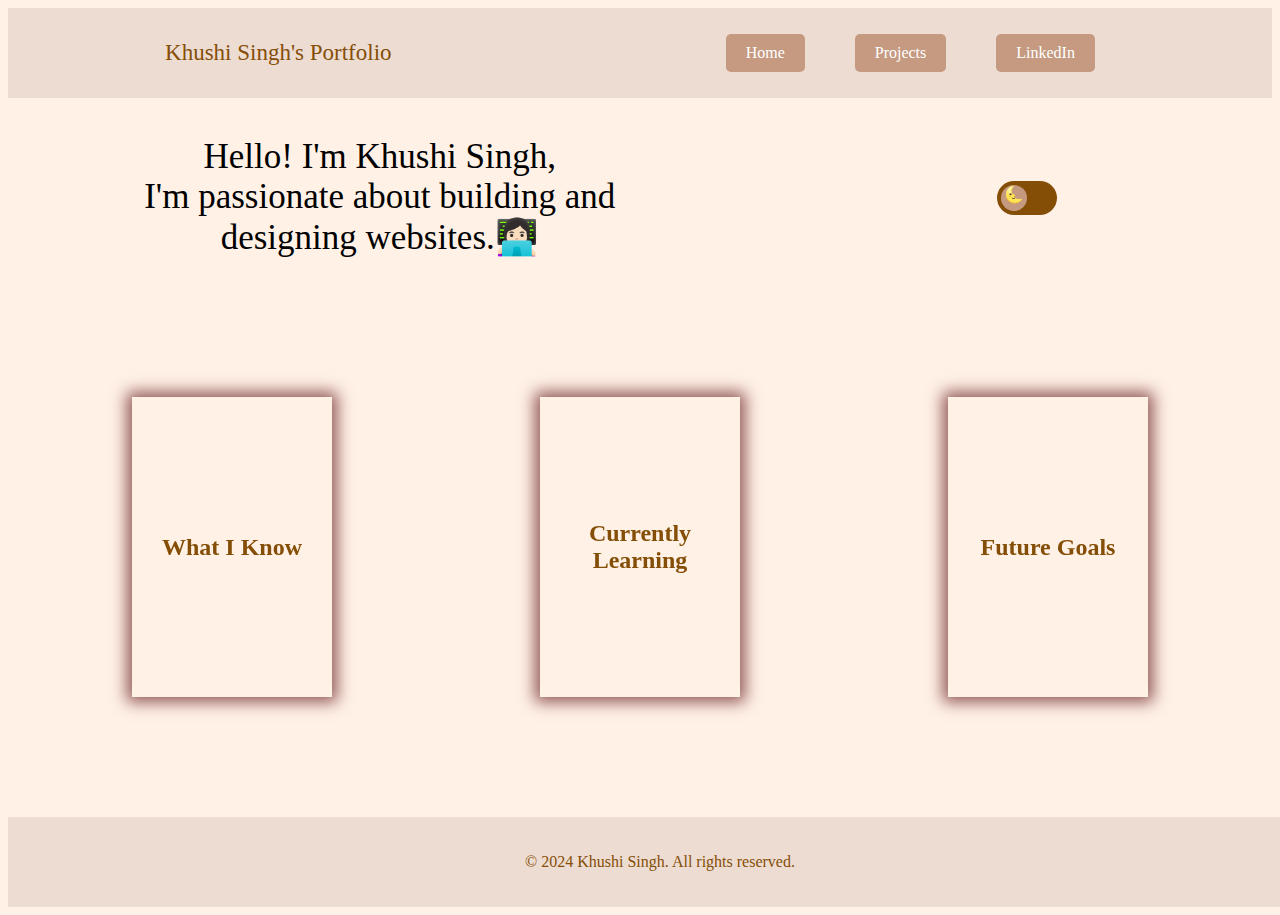
<file: index.html>
<!DOCTYPE html>
<html lang="en">
<head>
    <meta charset="UTF-8">
    <meta name="viewport" content="width=device-width, initial-scale=1.0">
    <title>Khushi Singh Portfolio</title>
    <link rel="stylesheet" type="text/css" href="style.css">
</head>
<body>
    <header>
        <nav>
            <div class="left">Khushi Singh's Portfolio</div>
            <div class="right">
                <ul>
                  <li><a href="index.html">Home</a></li>
                  <li><a href="projects.html">Projects</a></li>
                  <li><a href="https://www.linkedin.com/feed/">LinkedIn</a></li>
                </ul>
            </div>
        </nav>
    </header>
    <main>
        <section class="first">
            <div class="leftsection">
                Hello! I'm Khushi Singh, 
                <div>I'm passionate about building and designing websites.👩🏻‍💻</div>
            </div>
            <div class="rightsection">
              <label class="switch">
                <input type="checkbox" id="theme-toggle">
                <span class="slider round"></span>
              </label>

            </div>
        </section>
      
        <!-- Card container -->
        <div class="container">
          
          <!-- Card for "What I Know" -->
          <div class="card">
            <div class="card-front">
              <!-- Front content -->
              <h2 style="text-align: center;">What I Know</h2>
            </div>
            <div class="card-back">
              <!-- Back content -->
              
                <p>HTML & CSS</p>
                <p>JavaScript</p>
                <p>MySQL</p>
                <p>C language</p>
                <!-- Add more skills as needed -->
              
            </div>
          </div>

          <!-- Card for "Currently Learning" -->
          <div class="card">
            <div class="card-front">
              <!-- Front content -->
              <h2>Currently Learning</h2>
            </div>
            <div class="card-back">
              <!-- Back content -->
              
                <p>Python</p>
                <p>Node.js</p>
                <!-- Add more skills as needed -->
              
            </div>
          </div>

          <!-- Card for "Future Goals" -->
          <div class="card">
            <div class="card-front">
              <!-- Front content -->
              <h2>Future Goals</h2>
            </div>
            <div class="card-back">
              <!-- Back content -->
              
                <p>Rust</p>
                <p>Typescript</p>
                <p>Machine Learning (ML)</p>
                <p>Artificial Intelligence (AI)</p>
                <!-- Add more skills as needed -->
              
            </div>
          </div>

        </div>
    </main>
    

    
    <footer>
        <p>© 2024 Khushi Singh. All rights reserved.</p>
    </footer>
    <script src="index.js"></script>
</body>
</html>
</file>
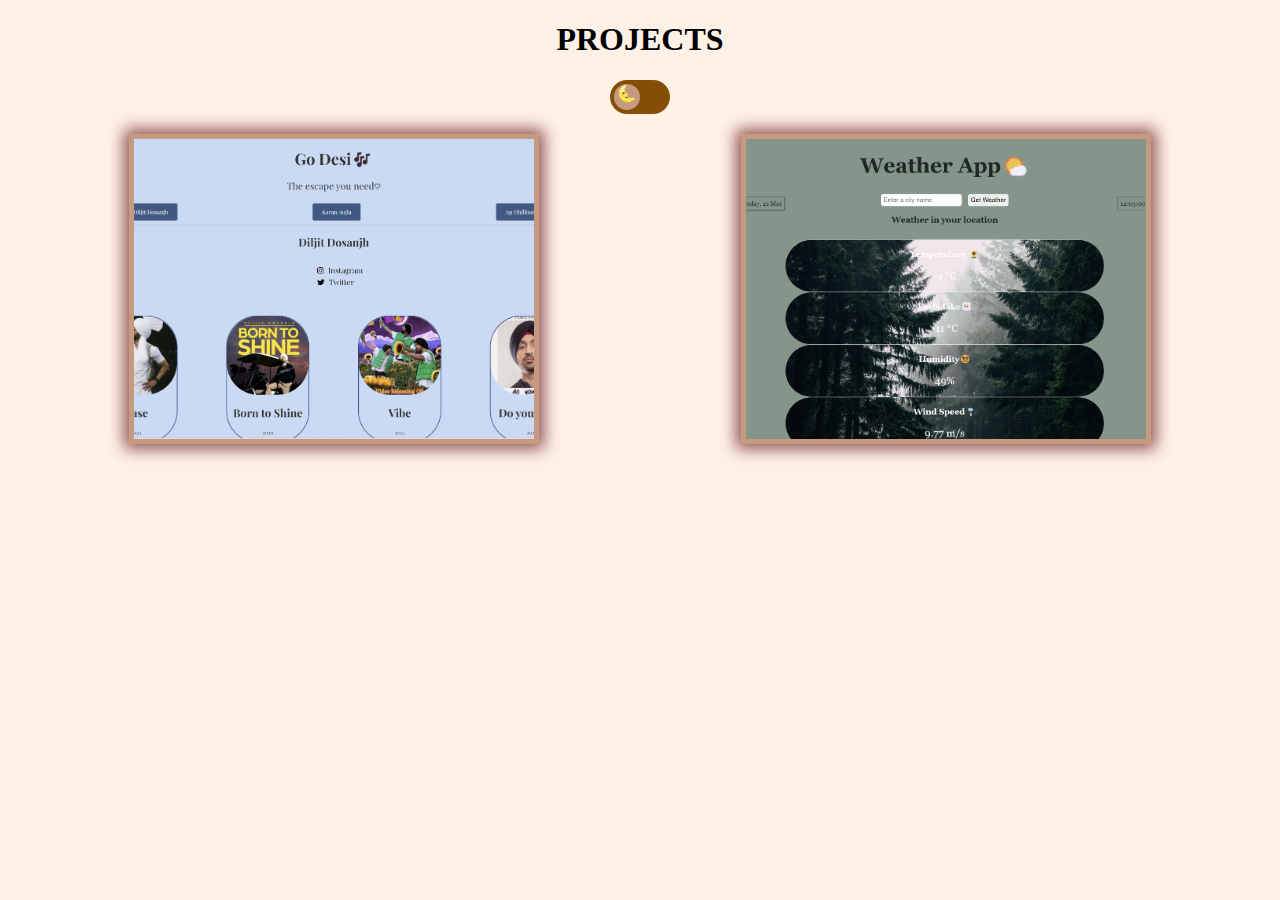
<file: projects.html>
<!DOCTYPE html>
<html lang="en">
<head>
    <meta charset="UTF-8">
    <meta name="viewport" content="width=device-width, initial-scale=1.0">
    <title>Document</title>
  
    <link rel="stylesheet" type="text/css" href="style.css">
</head>
<body>
    <main>
        <h1 style="text-align: center;">PROJECTS</h1>
        <label class="switch">
            <input type="checkbox" id="theme-toggle">
            <span class="slider round"></span>
        </label>

        <div class="container">
            <!-- Card with image and content -->
            <div class="card1">
                <div class="card-background">
                    <img src="Screenshot 2024-03-20 141438.png" alt="My Own Spotify -GO DESI">
                    <div class="overlay"></div>
                </div>
                <div class="card-content">
                    <h3>My Own Spotify -GO DESI🎧</h3>
                    <p><a href="https://khushisingh2911.github.io/GoDesi/">Tap to open.</a></p>

                </div>
            </div>
            <!-- Another card -->
            <div class="card1">
                <div class="card-background">
                    <img src="Screenshot 2024-03-21 120317.png" alt="Weather-App">
                    <div class="overlay"></div>
                </div>
                <div class="card-content">
                    <h3>Weather-App🌜</h3>
                    <p><a href="https://khushisingh2911.github.io/Weather-App/">Tap to open.</a></p>

                </div>
            </div>
        </div>
    </main>
    <script src="index.js"></script>
</body>
</html>
</file>
<file: style.css>
nav {
  display: flex;
  justify-content: space-around;
  align-items: center;
  height: 90px;
  background-color:  #eddcd2;
  color:#854e06
}
body{
  background-color:	 #fff1e6;
  text-align: center;
}
nav ul {
  display: flex;
  justify-content: center;
}
h2,p{
  text-align: center;
}
nav ul li {
  list-style: none;
  margin: 0 20px; /* Adjust margin to control spacing between list items */
}
.left{
  font-size: 23px;
}
.first {
  display: flex;
  justify-content: space-around;
  align-items: center;
  margin: 23px 0;
  gap: 30px; /* This will create space between the two sections */
}

.rightsection{
  
  padding: 1rem; /* This adds padding inside the sections */
  flex-basis: 30%; /* This will define the initial size of the section */
  box-sizing: border-box; /* This ensures the padding is included in the width */
}
  .leftsection {
      background-color:  #fff1e6;
  padding: 1rem; /* This adds padding inside the sections */
  flex-basis: 50%; /* This will define the initial size of the section */
  font-size: 35px;
  box-sizing: border-box; /* This ensures the padding is included in the width */
}
@keyframes colorChange {
  from { color:  #fff1e6; }
  to { color: #c3aa9c; }
}




/* Apply the animation to a class */
.leftsection {
  animation-name: colorChange; /* Reference the name of the keyframes */
  animation-duration: 2s; /* Set how long the animation takes */
  animation-fill-mode: both; /* Keep the end state after the animation */
}ul {
  list-style: none;
  padding: 0;
  margin: 0;
}

/* Flexbox layout for the list */
ul {
  display: flex;
  gap: 10px; /* Spacing between buttons */
}

/* Basic button styles */
li a {
  display: inline-block;
  padding: 10px 20px;
  background-color: #c59a81;

  color: white;
  text-decoration: none;
  border-radius: 5px;
  transition: background-color 0.3s;
}

/* Hover effect for buttons */
li a:hover {
  background-color: #854e06;
  font-size: 0.9rem;
}

      /* CSS styles here */
      .container {
          display: flex;
          justify-content: space-around;
          margin: 20px;
      }

      /* Card Styles */

.card-front h2 {
  text-align: center;
}

/* If you also need to center the text vertically within the card front */
.card-front {
  display: flex;
  flex-direction: column;
  justify-content: center; /* This will center the content vertically */
}

/* Additional styles for the card to ensure proper layout */
.card {
  display: flex;
  flex-direction: column;
  height: 100%; /* Adjust this as necessary to your layout */

    box-shadow: 0 0 15px 5px #905656;
    margin: 100px;
}

/* Glow effect on hover */
.card:hover {
box-shadow: 0 0 15px 5px #905656; /* Glowing shadow effect */
}
.card1:hover {
  box-shadow: 0 0 15px 5px #905656; /* Glowing shadow effect */
  }
  



      .card h2 {
          color: #854e06;
          text-align: center;
      }

      .card ul {
          
          padding: 0;
      }

      .card ul li {
          padding: 10px 0;
         
      }

      .card ul li:last-child {
          border-bottom: none;
      }
      footer {
          background-color:  #eddcd2;
          color: #854e06;
          text-align: center;
          padding: 20px;
          position: relative;
          bottom: 0;
          width: 100%;
      }
      
      /* Rest of your CSS ... */

.container {
  perspective: 1000px; /* This adds perspective to the container */
}

.card{
  position: relative;
  width: 200px; /* Adjust the width of the card */
  height: 300px; /* Adjust the height of the card */
  transition: transform 0.6s;
  transform-style: preserve-3d;
  cursor: pointer;
}

.card1{
  position: relative;
  width: 200px; /* Adjust the width of the card */
  height: 300px; /* Adjust the height of the card */
  transition: transform 0.6s;
  transform-style: preserve-3d;
  cursor: pointer;
}

/* This is the card's front styling */
.card .card-front,
.card .card-back {
  position: absolute;
  width: 100%;
  height: 100%;
  text-align: center;
  backface-visibility: hidden; /* This hides the back side of the card when it is facing away */
 
}
.card1 .card1-front,
.card1 .card1-back {
  position: absolute;
  width: 100%;
  height: 100%;
  text-align: center;
  backface-visibility: hidden; /* This hides the back side of the card when it is facing away */}

/* This is the card's back styling, which starts rotated 180 degrees */
.card .card-back {
  transform: rotateY(180deg);
}

/* Hover state - flip the card */
.container .card:hover {
  transform: rotateY(180deg);
 
}


/* Light Theme Styles 

/* ...other light theme styles... */

/* Dark Theme Styles */
body.dark-theme {
  background-color: #171c2d;
  color: #586382;
}

body.dark-theme nav {
  background-color: #171c2d;
  color: #586382;
}

body.dark-theme footer {
  background-color:#171c2d;
  color: #586382;
}




body.dark-theme .leftsection {
  background-color: #171c2d; /* Dark theme background color for left section */
  color: #586382 !important; /* Use important sparingly */
}

body.dark-theme, body.light-theme {
  font-size: 16px; /* This should be consistent */
}




/* Dark Theme Styles for the Right Navigation */
body.dark-theme .right ul {
  background-color: #171c2d; /* Dark background color for right nav */
  /* Other dark theme styles if needed */
}

/* Glow effect on hover for each list item */
body.dark-theme .right ul li:hover {
  box-shadow: 0 0 10px #586382(255, 255, 255, 0.7);
}

/* Dark theme styles for navigation links */
.dark-theme nav .right ul li a {
  background-color: #171c2d;
  color: #586382;
  transition: box-shadow 0.3s ease-in-out; /* Smooth transition for the shadow */
  padding: 10px 20px;
  box-shadow: 0 0 5px #ffffff;
  padding: 10px 20px;
}


/* Regular dark theme styles for the card */
.container .card:hover {
  transform: rotateY(180deg);

}

/* D/* Dark Theme Styles */
body.dark-theme .container .card {
  background-color: #171c2d; /* Dark theme background color for cards */
  color: #586382; /* Text color for cards */
  border: 2px solid #586382; /* Dark theme border color for cards */
  box-shadow: 0 0 15px rgba(255, 255, 255, 0.7); /* Subtle white glow for cards */
  transition: box-shadow 0.3s ease-in-out, transform 0.6s; /* Smooth transitions for shadow and flip */
}
/* Dark Theme Styles */
body.dark-theme .container .card h2,
body.dark-theme .container .card p {
  color: white; /* This will set the text color to white for h2 and p tags inside cards */
}

/* Additional hover effect for dark theme */
body.dark-theme .container .card:hover {
  box-shadow: 0 0 15px rgba(88, 99, 130, 0.7); /* Brighter glow on hover with adjusted color */
  /* Ensure transform is included if it's not flipping */
  transform: rotateY(180deg); /* For flip effect on hover */
}


/* Dark Theme Styles for Card Hover */

/* Existing CSS */
/* ... */

/* Style the switch */
.switch {
  position: relative;
  display: inline-block;
  width: 60px;
  height: 34px;
}

/* Hide the checkbox */
.switch input {
  opacity: 0;
  width: 0;
  height: 0;
}

/* The slider */
.switch .slider {
  position: absolute;
  cursor: pointer;
  top: 0;
  bottom: 0;
  left: 0;
  right: 0;
  background-color: #854e06;
  transition: .4s;
  border-radius: 34px;
}

.switch .slider:before {
  position: absolute;
  content: "🌜";
  height: 26px;
  width: 26px;
  left: 4px;
  bottom: 4px;
  background-color: #c59a81;
  transition: .4s;
  border-radius: 50%;
}
.switch input:checked + .slider::before {
  content: "🌞"; /* Sun emoji for light mode */
  background-color: #ffd700; /* You can change this color to whatever you like */
  /* Other styles if needed */
}

input:checked + .slider {
  background-color: #586382;
}

input:focus + .slider {
  box-shadow: 0 0 1px #586382;
}

input:checked + .slider:before {
  transform: translateX(26px);
}
/* Hide skills list initially */
.skills-list.hidden {
  display: none;
}

/* Add your existing CSS styles here */
.card1 {
  position: relative;
  width: 400px; /* Adjust card width as needed */
  height: 300px; /* Adjust card height as needed */
  overflow: hidden;
  border: 5px solid #c59a81; /* Dark theme border color for cards */
  box-shadow: 0 0 15px 5px #905656; /* Subtle white glow for cards */
}

.card1:hover {
  box-shadow: 0 0 15px 10px #905656; /* Glow effect on hover with adjusted color and intensity */
}


.card-background {
  position: relative;
  width: 100%;
  height: 100%;
}

.card-background img {
  width: 100%;
  height: 100%;
  object-fit: cover;
  filter: blur(0px); /* Initially no blur */
  transition: filter 0.3s ease;
 
 
}


.overlay {
  position: absolute;
  top: 0;
  left: 0;
  width: 100%;
  height: 100%;
  background-color: rgba(0, 0, 0, 0.5); /* Semi-transparent overlay */
  opacity: 0; /* Initially hidden */
  transition: opacity 0.3s ease;
}

.card-content {
  position: absolute;
  bottom: 0;
  left: 0;
  width: 100%;
  padding: 20px;
  color: #fff; /* Text color */
  transform: translateY(100%);
  transition: transform 0.3s ease;
  border-top-left-radius: 10px; /* Curve top-left corner */
  border-top-right-radius: 10px; /* Curve top-right corner */
}

.card1:hover .card-background img {
  filter: blur(5px); /* Add blur on hover */
}

.card1:hover .overlay {
  opacity: 1; /* Show overlay on hover */
}

.card1:hover .card-content {
  transform: translateY(0); /* Slide up content on hover */
}
/* Add your existing CSS styles here */


body.dark-theme .container .card1 {
  background-color: #171c2d; /* Dark theme background color for cards */
  color: #586382; /* Text color for cards */
  border: 10px solid #586382; /* Dark theme border color for cards */
  box-shadow: 0 0 15px rgba(255, 255, 255, 0.7); /* Subtle white glow for cards */
  position: relative;
  width: 400px; /* Adjust card width as needed */
  height: 300px; /* Adjust card height as needed */
  overflow: hidden;
  transition: box-shadow 0.3s ease-in-out, transform 0.6s; /* Smooth transitions for shadow and flip */
}

body.dark-theme .container .card:hover {
  box-shadow: 0 0 15px rgba(88, 99, 130, 0.7); /* Brighter glow on hover with adjusted color */
  /* Ensure transform is included if it's not flipping */
  transform: rotateY(180deg); /* For flip effect on hover */
}
body.light-theme .container .card1 {
  background-color: #854e06; /* Dark theme background color for cards */
  color: #586382; /* Text color for cards */
  border: 10px solid #905656; /* Dark theme border color for cards */
  box-shadow: 0 0 15px #eddcd2(255, 255, 255, 0.7); /* Subtle white glow for cards */
  position: relative;
  width: 400px; /* Adjust card width as needed */
  height: 300px; /* Adjust card height as needed */
  overflow: hidden;
  transition: box-shadow 0.3s ease-in-out, transform 0.6s; /* Smooth transitions for shadow and flip */
}
</file>
